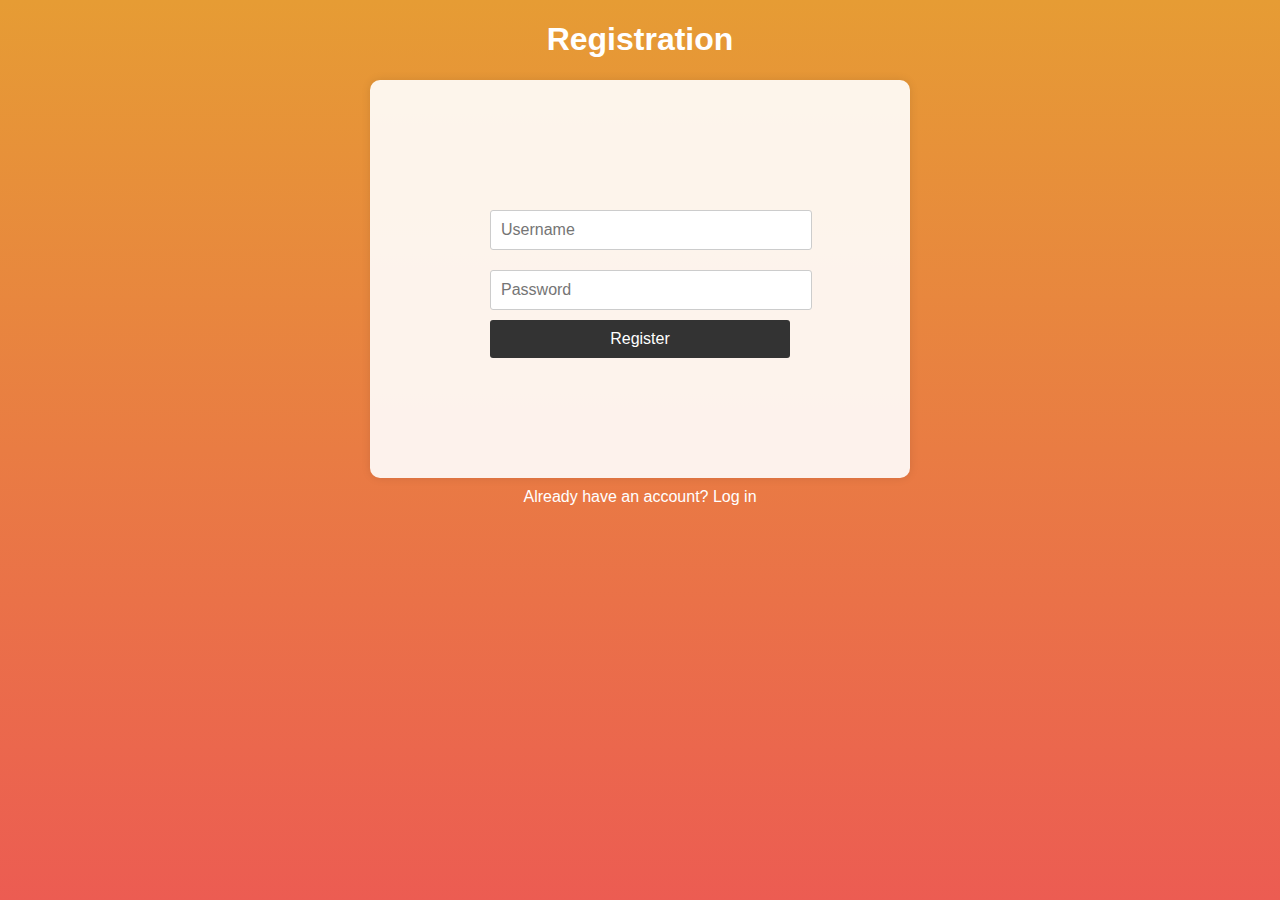
<file: index.html>
<!DOCTYPE html>
<html>
<head>
    <title>Register</title>
    <link rel="stylesheet" type="text/css" href="styles.css">
</head>
<body>
    <h1>Registration</h1>
    <form id="registration-form">
        <input type="text" id="reg-username" placeholder="Username">
        <input type="password" id="reg-password" placeholder="Password">
        <button type="submit">Register</button>
    </form>
    <a href="login.html">Already have an account? Log in</a>

    <script src="register.js"></script>
</body>
</html>
</file>
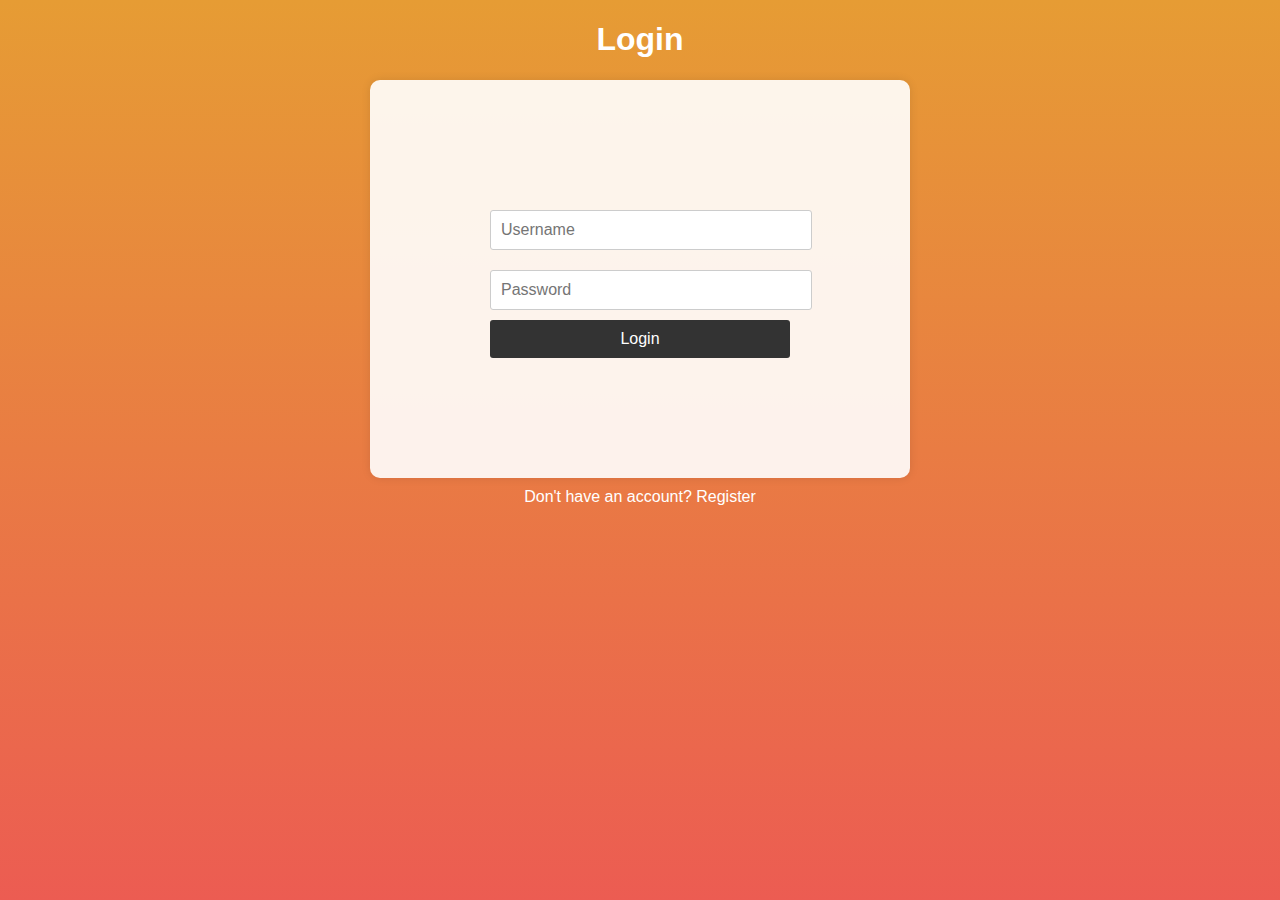
<file: login.html>
<!DOCTYPE html>
<html>
<head>
    <title>Login</title>
    <link rel="stylesheet" type="text/css" href="styles.css">
</head>
<body>
    <h1>Login</h1>
    <form id="login-form">
        <input type="text" id="login-username" placeholder="Username">
        <input type="password" id="login-password" placeholder="Password">
        <button type="submit">Login</button>
    </form>
    <a href="index.html">Don't have an account? Register</a>

    <script src="login.js"></script>
</body>
</html>
</file>
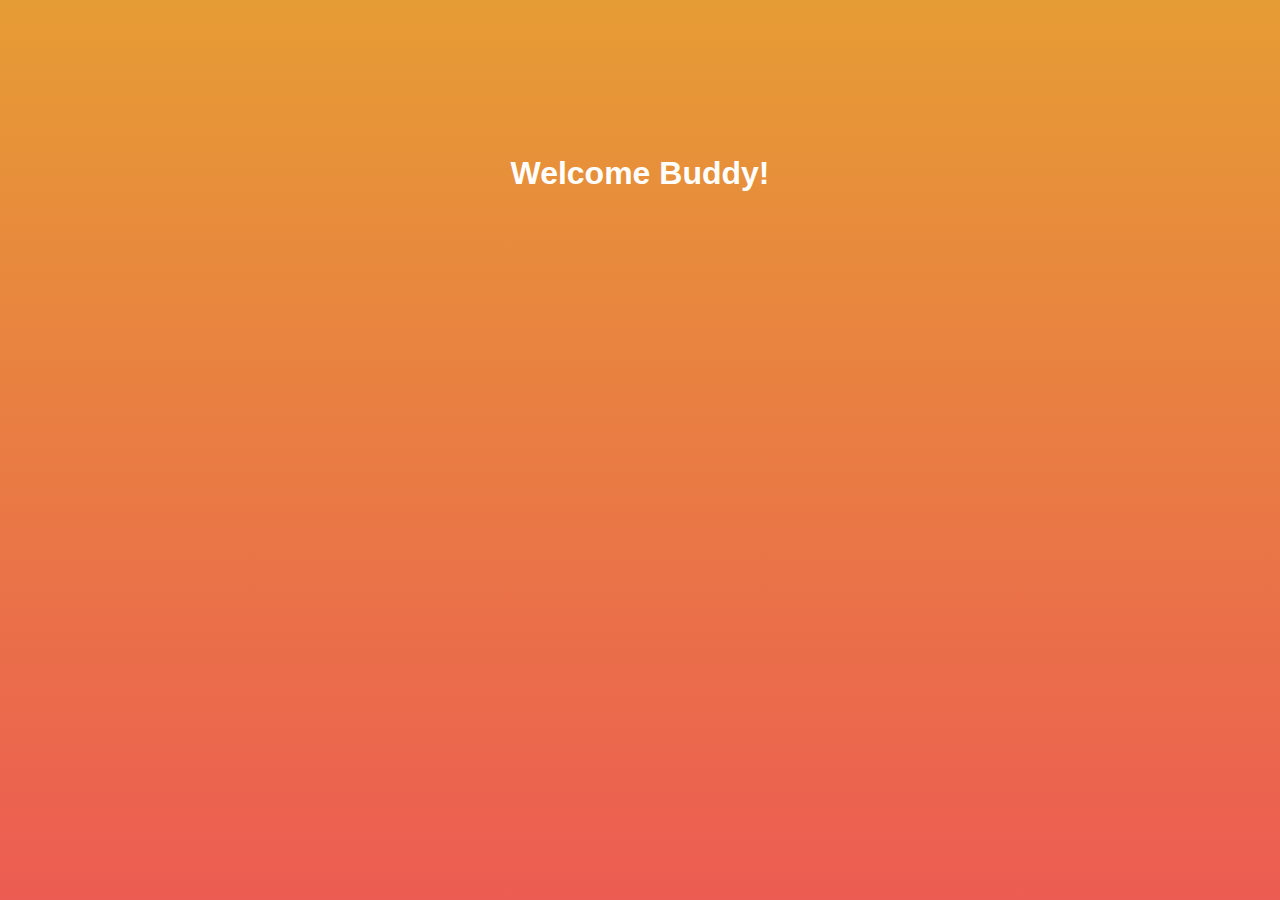
<file: welcome.html>
<!DOCTYPE html>
<html>
<head>
    <title>Welcome</title>
    <link rel="stylesheet" type="text/css" href="styles.css">
</head>
<body>
    <br>
    <br>
    <br>
    <br>
    <br>
    <br>
    <br>
    <h1>Welcome Buddy!</h1>
</body>
</html>
</file>
<file: styles.css>
/* styles.css */

body {
    font-family: Arial, sans-serif;
    background: linear-gradient(to bottom, #e69c34, #ec5c52);
    background-size: cover;
    background-attachment: fixed; /* Prevent background from scrolling and repeating */
    text-align: center;
    color: #fff;
}

h1 {
    color: #fff;
}

form {
    width: 300px;
    margin: 0 auto;
    background: rgba(255, 255, 255, 0.9);
    padding: 120px;
    border-radius: 10px;
    box-shadow: 0 0 10px rgba(0, 0, 0, 0.1);
}

input[type="text"],
input[type="password"] {
    width: 100%;
    padding: 10px;
    margin: 10px 0;
    border: 1px solid #ccc;
    border-radius: 3px;
    font-size: 16px;
}

button {
    width: 100%;
    padding: 10px;
    background-color: #333;
    color: #fff;
    border: none;
    border-radius: 3px;
    font-size: 16px;
    cursor: pointer;
}

button:hover {
    background-color: #555;
}

a {
    color: #fff;
    text-decoration: none;
    display: block;
    margin-top: 10px;
}

a:hover {
    color: #ccc;
}
</file>
